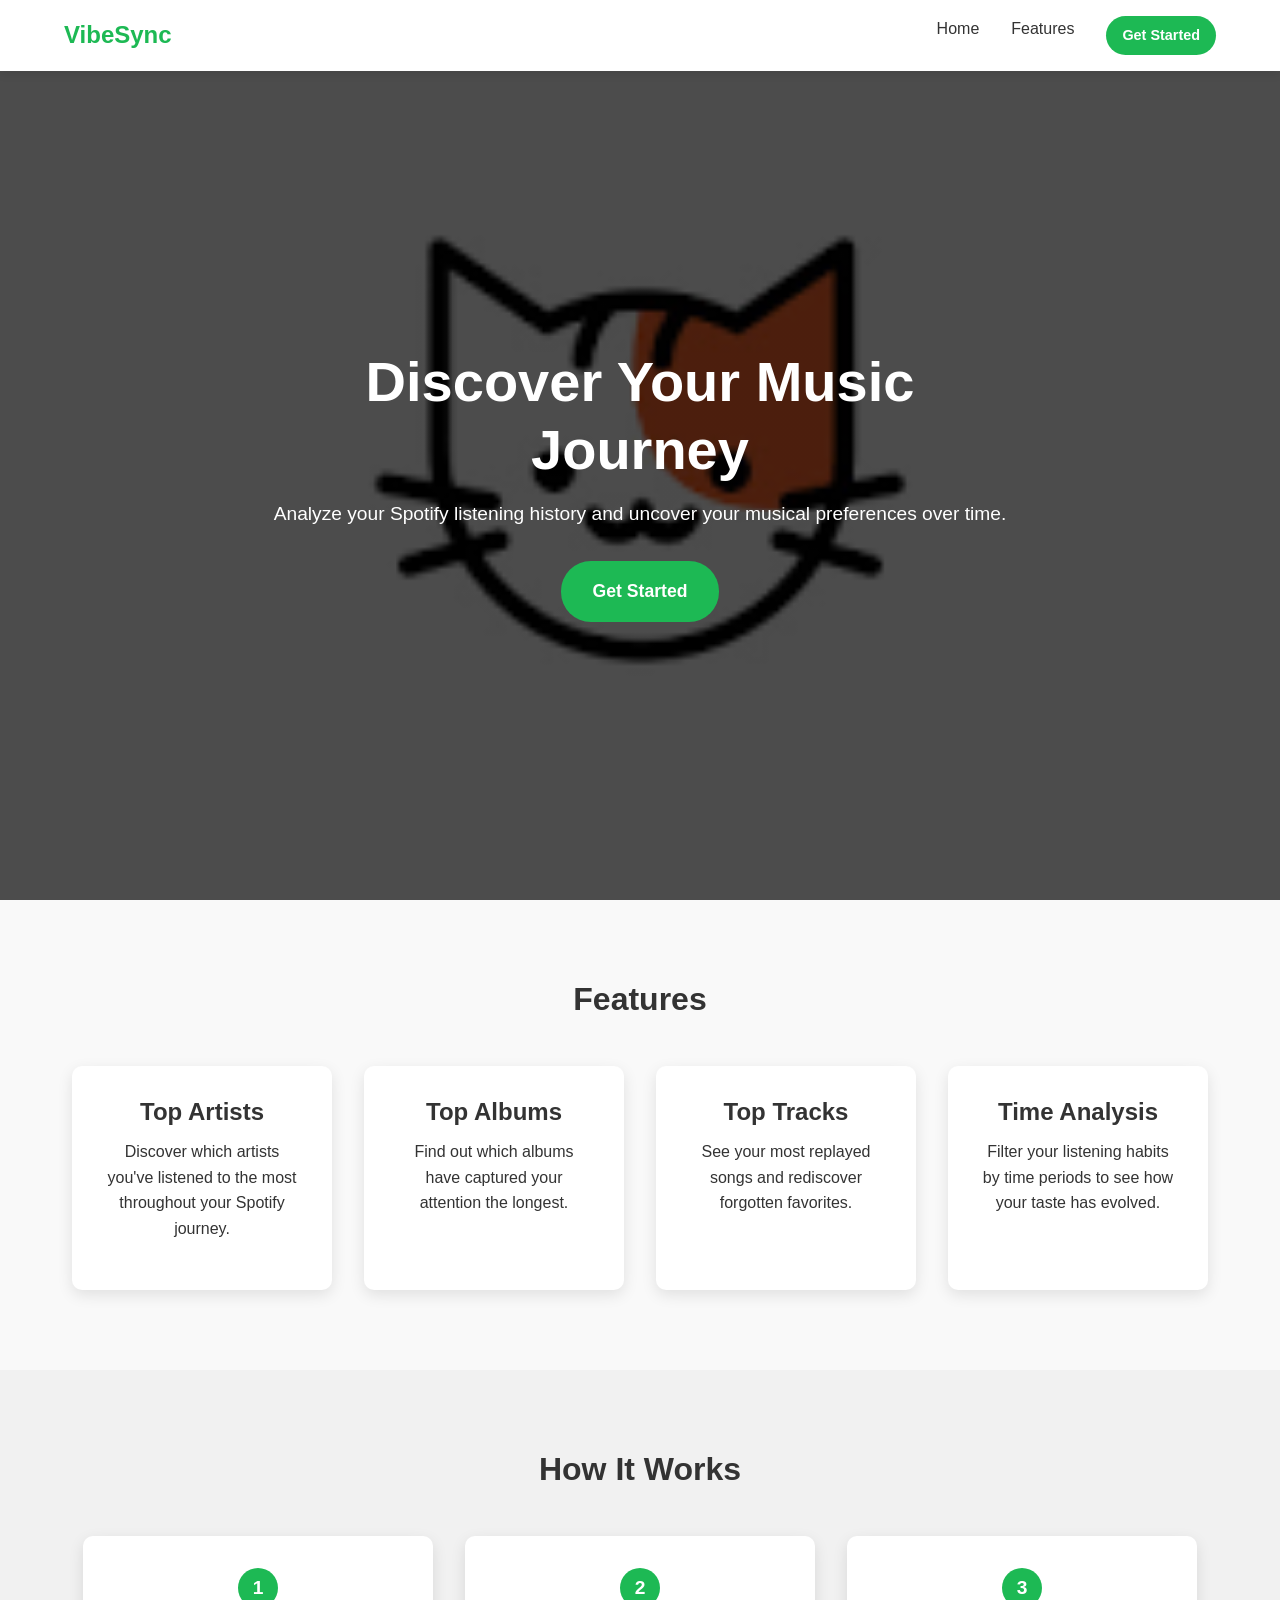
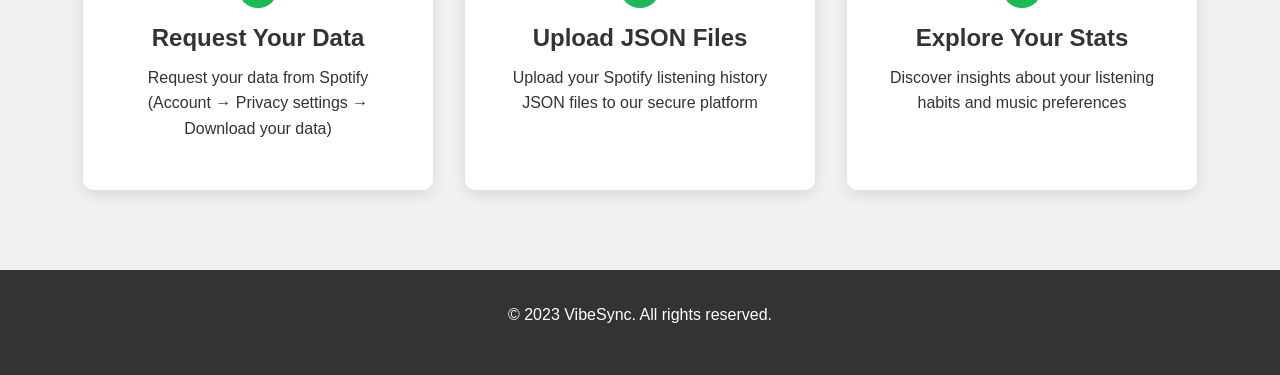
<file: frontend/index.html>
<!DOCTYPE html>
<html lang="en">
<head>
    <meta charset="UTF-8">
    <meta name="viewport" content="width=device-width, initial-scale=1.0">
    <title>VibeSync - Your Spotify History Analyzer</title>
    <link rel="stylesheet" href="css/styles.css">
</head>
<body>
    <header>
        <nav>
            <div class="logo">VibeSync</div>
            <ul>
                <li><a href="index.html">Home</a></li>
                <li><a href="#features">Features</a></li>
                <li><a href="upload.html" class="btn-small">Get Started</a></li>
            </ul>
        </nav>
    </header>

    <section class="hero">
        <div class="hero-content">
            <h1>Discover Your Music Journey</h1>
            <p>Analyze your Spotify listening history and uncover your musical preferences over time.</p>
            <a href="upload.html" class="btn-large">Get Started</a>
        </div>
    </section>

    <section id="features" class="features">
        <h2>Features</h2>
        <div class="feature-grid">
            <div class="feature-card">
                <h3>Top Artists</h3>
                <p>Discover which artists you've listened to the most throughout your Spotify journey.</p>
            </div>
            <div class="feature-card">
                <h3>Top Albums</h3>
                <p>Find out which albums have captured your attention the longest.</p>
            </div>
            <div class="feature-card">
                <h3>Top Tracks</h3>
                <p>See your most replayed songs and rediscover forgotten favorites.</p>
            </div>
            <div class="feature-card">
                <h3>Time Analysis</h3>
                <p>Filter your listening habits by time periods to see how your taste has evolved.</p>
            </div>
        </div>
    </section>

    <section class="how-it-works">
        <h2>How It Works</h2>
        <div class="steps">
            <div class="step">
                <div class="step-number">1</div>
                <h3>Request Your Data</h3>
                <p>Request your data from Spotify (Account → Privacy settings → Download your data)</p>
            </div>
            <div class="step">
                <div class="step-number">2</div>
                <h3>Upload JSON Files</h3>
                <p>Upload your Spotify listening history JSON files to our secure platform</p>
            </div>
            <div class="step">
                <div class="step-number">3</div>
                <h3>Explore Your Stats</h3>
                <p>Discover insights about your listening habits and music preferences</p>
            </div>
        </div>
    </section>

    <footer>
        <p>&copy; 2023 VibeSync. All rights reserved.</p>
    </footer>
</body>
</html>
</file>
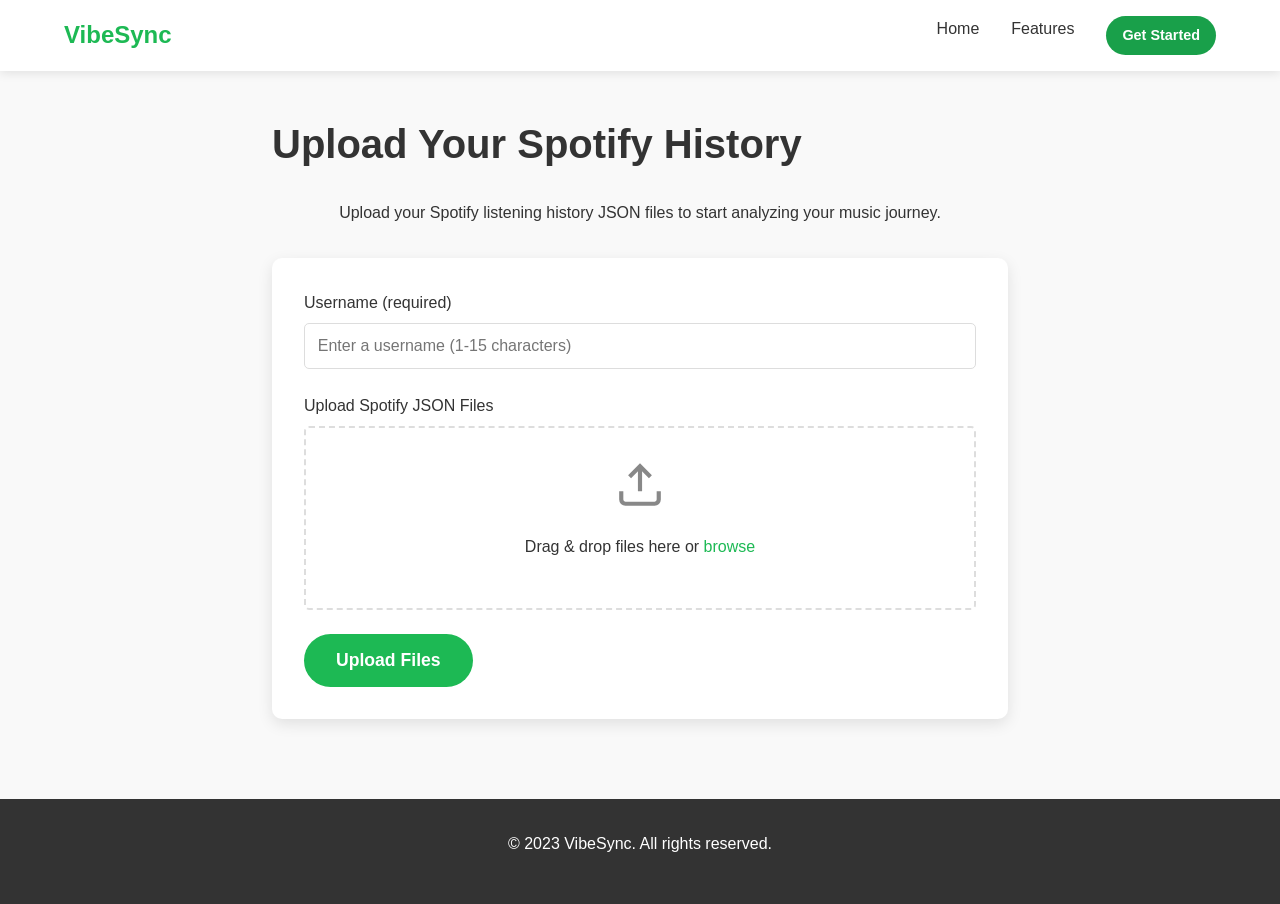
<file: frontend/dashboard.html>
<!DOCTYPE html>
<html lang="en">
<head>
    <meta charset="UTF-8">
    <meta name="viewport" content="width=device-width, initial-scale=1.0">
    <title>Your Stats - VibeSync</title>
    <link rel="stylesheet" href="css/styles.css">
</head>
<body>
    <header>
        <nav>
            <div class="logo">VibeSync</div>
            <ul>
                <li><a href="index.html">Home</a></li>
                <li><a href="index.html#features">Features</a></li>
                <li><a href="upload.html" class="btn-small">Get Started</a></li>
            </ul>
        </nav>
    </header>

    <section class="dashboard">
        <div class="dashboard-header">
            <h1>Your Music Stats</h1>
            <p>Welcome <span id="user-name">there</span>! Explore your listening habits below.</p>
        </div>

        <div class="query-controls">
            <div class="query-form">
                <div class="form-group">
                    <label for="category">Category</label>
                    <select id="category">
                        <option value="artists">Artists</option>
                        <option value="albums">Albums</option>
                        <option value="tracks">Tracks</option>
                    </select>
                </div>

                <div class="form-group">
                    <label for="time-range">Time Range</label>
                    <select id="time-range">
                        <option value="all-time">All Time</option>
                        <option value="this-year">This Year</option>
                        <option value="last-year">Last Year</option>
                        <option value="custom">Custom Range</option>
                    </select>
                </div>

                <div class="date-range" id="custom-range" style="display: none;">
                    <div class="form-group">
                        <label for="start-date">Start Date</label>
                        <input type="date" id="start-date">
                    </div>
                    <div class="form-group">
                        <label for="end-date">End Date</label>
                        <input type="date" id="end-date">
                    </div>
                </div>

                <div class="form-group">
                    <label for="top-n">Number of Results</label>
                    <input type="number" id="top-n" value="10" min="1" max="50">
                </div>

                <button id="query-btn" class="btn-medium">Show Results</button>
            </div>
        </div>

        <div class="results-container">
            <div class="results-header">
                <h2>Your Top <span id="result-category">Artists</span></h2>
                <p id="results-time-range">All Time</p>
            </div>

            <div id="results-list" class="results-list">
                <!-- Results will be loaded here -->
                <div class="loading-indicator">
                    <div class="loader"></div>
                    <p>Loading your stats...</p>
                </div>
            </div>
        </div>
    </section>

    <footer>
        <p>&copy; 2023 VibeSync. All rights reserved.</p>
    </footer>

    <script src="js/api.js"></script>
    <script src="js/dashboard.js"></script>
</body>
</html>
</file>
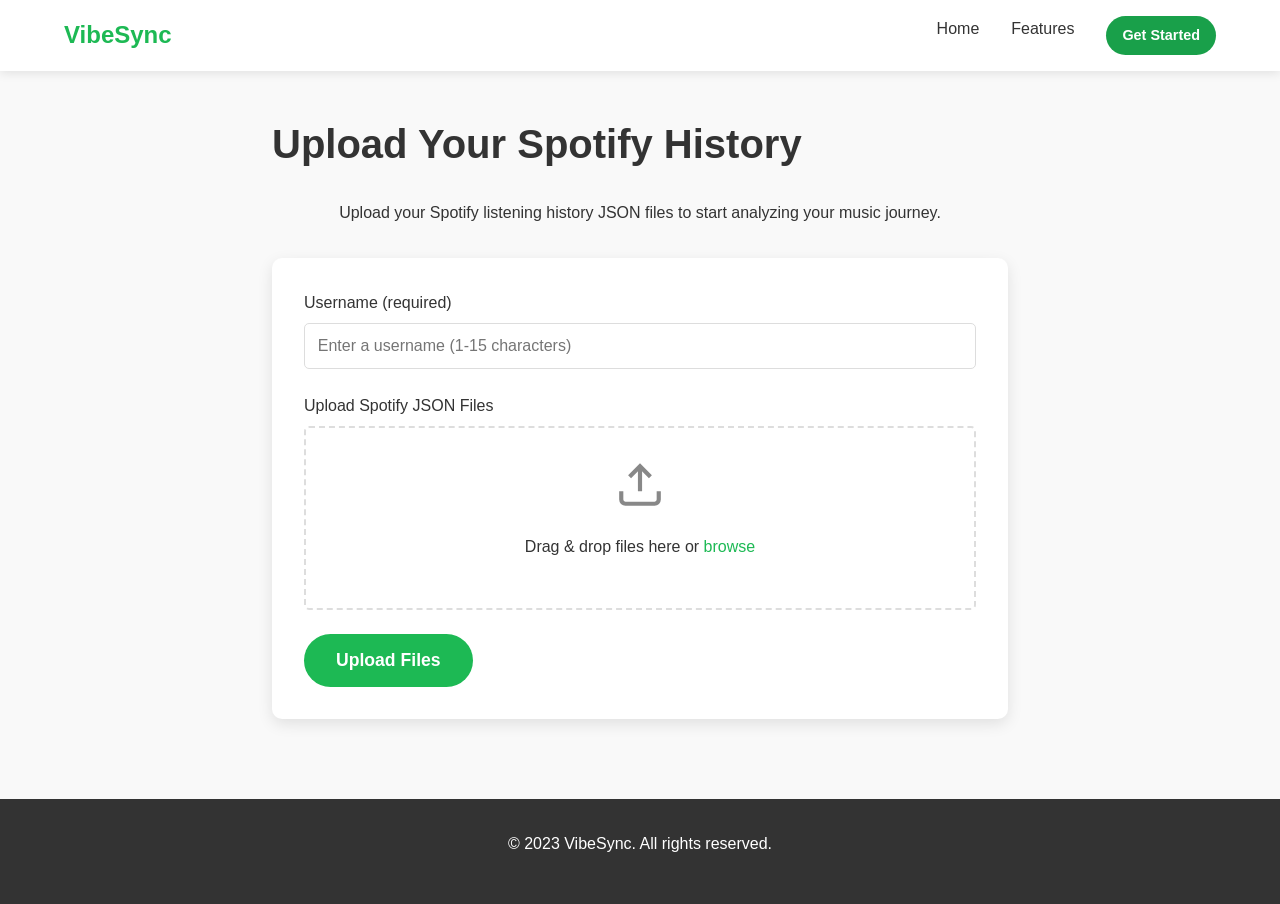
<file: frontend/upload.html>
<!DOCTYPE html>
<html lang="en">
<head>
    <meta charset="UTF-8">
    <meta name="viewport" content="width=device-width, initial-scale=1.0">
    <title>Upload History - VibeSync</title>
    <link rel="stylesheet" href="css/styles.css">
</head>
<body>
    <header>
        <nav>
            <div class="logo">VibeSync</div>
            <ul>
                <li><a href="index.html">Home</a></li>
                <li><a href="index.html#features">Features</a></li>
                <li><a href="upload.html" class="btn-small active">Get Started</a></li>
            </ul>
        </nav>
    </header>

    <section class="upload-container">
        <h1>Upload Your Spotify History</h1>
        <p class="upload-intro">Upload your Spotify listening history JSON files to start analyzing your music journey.</p>

        <div class="upload-form">
            <div class="form-group">
                <label for="username">Username (required)</label>
                <input type="text" id="username" placeholder="Enter a username (1-15 characters)" maxlength="15" required>
            </div>

            <div class="form-group">
                <label for="file-upload">Upload Spotify JSON Files</label>
                <div class="file-upload-area" id="drop-area">
                    <input type="file" id="file-upload" multiple accept=".json" hidden>
                    <div class="upload-prompt">
                        <svg width="50" height="50" viewBox="0 0 24 24" fill="none" stroke="currentColor" stroke-width="2">
                            <path d="M21 15v4a2 2 0 0 1-2 2H5a2 2 0 0 1-2-2v-4"></path>
                            <polyline points="17 8 12 3 7 8"></polyline>
                            <line x1="12" y1="3" x2="12" y2="15"></line>
                        </svg>
                        <p>Drag & drop files here or <span class="browse-link">browse</span></p>
                    </div>
                </div>
                <div class="file-list" id="file-list"></div>
            </div>

            <button id="upload-btn" class="btn-large">Upload Files</button>
        </div>

        <div class="upload-status" id="upload-status" style="display: none;">
            <div class="status-indicator">
                <div class="loader"></div>
                <h3 id="status-message">Processing your files...</h3>
                <p id="status-details"></p>
            </div>
            <a href="#" id="go-to-dashboard" class="btn-large" style="display: none;">View Results</a>
        </div>
    </section>

    <footer>
        <p>&copy; 2023 VibeSync. All rights reserved.</p>
    </footer>

    <script src="js/api.js"></script>
    <script src="js/upload.js"></script>
</body>
</html>
</file>
<file: frontend/css/styles.css>
/* Base styles and resets */
* {
    margin: 0;
    padding: 0;
    box-sizing: border-box;
}

body {
    font-family: 'Inter', -apple-system, BlinkMacSystemFont, 'Segoe UI', Roboto, sans-serif;
    line-height: 1.6;
    color: #333;
    background-color: #f9f9f9;
}

/* Typography */
h1, h2, h3, h4, h5, h6 {
    margin-bottom: 0.5em;
    line-height: 1.2;
    font-weight: 700;
}

h1 {
    font-size: 2.5rem;
    margin-bottom: 0.8em;
}

h2 {
    font-size: 2rem;
    margin-bottom: 1em;
}

h3 {
    font-size: 1.5rem;
}

p {
    margin-bottom: 1em;
}

/* Navigation */
header {
    background-color: #fff;
    box-shadow: 0 2px 10px rgba(0, 0, 0, 0.1);
    position: fixed;
    top: 0;
    left: 0;
    width: 100%;
    z-index: 1000;
}

nav {
    display: flex;
    justify-content: space-between;
    align-items: center;
    padding: 1rem 5%;
    max-width: 1400px;
    margin: 0 auto;
}

.logo {
    font-size: 1.5rem;
    font-weight: 700;
    color: #1DB954; /* Spotify green */
}

nav ul {
    display: flex;
    list-style: none;
}

nav ul li {
    margin-left: 2rem;
}

nav ul li a {
    text-decoration: none;
    color: #333;
    font-weight: 500;
    transition: color 0.3s ease;
}

nav ul li a:hover {
    color: #1DB954;
}

/* Buttons */
.btn-small, .btn-medium, .btn-large {
    display: inline-block;
    background-color: #1DB954;
    color: white;
    border: none;
    border-radius: 30px;
    font-weight: 600;
    cursor: pointer;
    transition: all 0.3s ease;
    text-decoration: none;
}

.btn-small {
    padding: 0.5rem 1rem;
    font-size: 0.9rem;
}

.btn-medium {
    padding: 0.7rem 1.5rem;
    font-size: 1rem;
}

.btn-large {
    padding: 1rem 2rem;
    font-size: 1.1rem;
}

.btn-small:hover, .btn-medium:hover, .btn-large:hover {
    background-color: #19a04a;
    transform: translateY(-2px);
    box-shadow: 0 4px 10px rgba(29, 185, 84, 0.3);
}

.btn-small.active {
    background-color: #19a04a;
}

/* Hero Section */
.hero {
    background: linear-gradient(rgba(0, 0, 0, 0.7), rgba(0, 0, 0, 0.7)), url('../assets/images/hero.png');
    background-size: cover;
    background-position: center;
    height: 100vh;
    display: flex;
    align-items: center;
    justify-content: center;
    color: white;
    text-align: center;
    padding-top: 70px; /* For fixed navbar */
}

.hero-content {
    max-width: 800px;
    padding: 0 2rem;
}

.hero h1 {
    font-size: 3.5rem;
    margin-bottom: 1rem;
    animation: fadeInUp 1s ease;
}

.hero p {
    font-size: 1.2rem;
    margin-bottom: 2rem;
    animation: fadeInUp 1s ease 0.2s;
    animation-fill-mode: both;
}

/* Features Section */
.features {
    padding: 5rem 2rem;
    text-align: center;
    max-width: 1200px;
    margin: 0 auto;
}

.feature-grid {
    display: grid;
    grid-template-columns: repeat(auto-fit, minmax(250px, 1fr));
    gap: 2rem;
    margin-top: 3rem;
}

.feature-card {
    background-color: white;
    border-radius: 10px;
    padding: 2rem;
    box-shadow: 0 5px 15px rgba(0, 0, 0, 0.1);
    transition: transform 0.3s ease, box-shadow 0.3s ease;
}

.feature-card:hover {
    transform: translateY(-10px);
    box-shadow: 0 15px 30px rgba(0, 0, 0, 0.15);
}

/* How It Works Section */
.how-it-works {
    background-color: #f1f1f1;
    padding: 5rem 2rem;
    text-align: center;
}

.steps {
    display: flex;
    flex-wrap: wrap;
    justify-content: center;
    gap: 2rem;
    margin-top: 3rem;
    max-width: 1200px;
    margin-left: auto;
    margin-right: auto;
}

.step {
    flex: 1;
    min-width: 250px;
    max-width: 350px;
    background-color: white;
    border-radius: 10px;
    padding: 2rem;
    box-shadow: 0 5px 15px rgba(0, 0, 0, 0.1);
    position: relative;
}

.step-number {
    width: 40px;
    height: 40px;
    background-color: #1DB954;
    color: white;
    border-radius: 50%;
    display: flex;
    align-items: center;
    justify-content: center;
    font-weight: bold;
    font-size: 1.2rem;
    margin: 0 auto 1rem;
}

/* Upload Page Styles */
.upload-container {
    max-width: 800px;
    margin: 120px auto 5rem;
    padding: 0 2rem;
}

.upload-intro {
    text-align: center;
    margin-bottom: 2rem;
}

.upload-form {
    background-color: white;
    border-radius: 10px;
    padding: 2rem;
    box-shadow: 0 5px 15px rgba(0, 0, 0, 0.1);
}

.form-group {
    margin-bottom: 1.5rem;
}

label {
    display: block;
    margin-bottom: 0.5rem;
    font-weight: 500;
}

input[type="text"], select, input[type="number"], input[type="date"] {
    width: 100%;
    padding: 0.8rem;
    border: 1px solid #ddd;
    border-radius: 5px;
    font-size: 1rem;
    transition: border 0.3s ease;
}

input[type="text"]:focus, select:focus, input[type="number"]:focus, input[type="date"]:focus {
    border-color: #1DB954;
    outline: none;
    box-shadow: 0 0 0 3px rgba(29, 185, 84, 0.2);
}

.file-upload-area {
    border: 2px dashed #ddd;
    border-radius: 5px;
    padding: 2rem;
    text-align: center;
    cursor: pointer;
    transition: all 0.3s ease;
}

.file-upload-area:hover, .file-upload-area.dragover {
    border-color: #1DB954;
    background-color: rgba(29, 185, 84, 0.05);
}

.upload-prompt svg {
    margin-bottom: 1rem;
    color: #888;
}

.browse-link {
    color: #1DB954;
    font-weight: 500;
    cursor: pointer;
}

.file-list {
    margin-top: 1rem;
}

.file-item {
    display: flex;
    justify-content: space-between;
    align-items: center;
    padding: 0.5rem;
    background-color: #f9f9f9;
    border-radius: 5px;
    margin-bottom: 0.5rem;
}

.file-name {
    font-size: 0.9rem;
    color: #555;
}

.remove-file {
    color: #ff4d4d;
    cursor: pointer;
    font-size: 1.2rem;
}

.upload-status {
    margin-top: 2rem;
    text-align: center;
}

.status-indicator {
    background-color: white;
    border-radius: 10px;
    padding: 2rem;
    box-shadow: 0 5px 15px rgba(0, 0, 0, 0.1);
    margin-bottom: 2rem;
}

/* Dashboard Styles */
.dashboard {
    max-width: 1200px;
    margin: 120px auto 5rem;
    padding: 0 2rem;
}

.dashboard-header {
    text-align: center;
    margin-bottom: 3rem;
}

.query-controls {
    background-color: white;
    border-radius: 10px;
    padding: 2rem;
    box-shadow: 0 5px 15px rgba(0, 0, 0, 0.1);
    margin-bottom: 3rem;
}

.query-form {
    display: grid;
    grid-template-columns: repeat(auto-fit, minmax(200px, 1fr));
    gap: 1rem;
    align-items: end;
}

.date-range {
    grid-column: 1 / -1;
    display: grid;
    grid-template-columns: 1fr 1fr;
    gap: 1rem;
}

.results-container {
    background-color: white;
    border-radius: 10px;
    padding: 2rem;
    box-shadow: 0 5px 15px rgba(0, 0, 0, 0.1);
}

.results-header {
    display: flex;
    justify-content: space-between;
    align-items: center;
    margin-bottom: 2rem;
    padding-bottom: 1rem;
    border-bottom: 1px solid #eee;
}

.results-list {
    min-height: 400px;
}

.result-item {
    display: flex;
    align-items: center;
    margin-bottom: 1rem;
    padding: 1rem;
    border-radius: 5px;
    background-color: #f9f9f9;
    transition: transform 0.2s ease;
}

.result-item:hover {
    transform: translateX(5px);
}

.result-rank {
    font-size: 1.5rem;
    font-weight: 700;
    color: #1DB954;
    margin-right: 1.5rem;
    min-width: 30px;
}

.result-info {
    flex: 1;
}

.result-name {
    font-weight: 600;
    font-size: 1.1rem;
}

.result-plays {
    color: #777;
    font-size: 0.9rem;
}

/* Loading spinner */
.loader {
    border: 4px solid #f3f3f3;
    border-top: 4px solid #1DB954;
    border-radius: 50%;
    width: 30px;
    height: 30px;
    animation: spin 1s linear infinite;
    margin: 0 auto 1rem;
}

.loading-indicator {
    text-align: center;
    padding: 3rem 0;
    color: #777;
}

/* Animations */
@keyframes fadeInUp {
    from {
        opacity: 0;
        transform: translateY(20px);
    }
    to {
        opacity: 1;
        transform: translateY(0);
    }
}

@keyframes spin {
    0% { transform: rotate(0deg); }
    100% { transform: rotate(360deg); }
}

/* Footer */
footer {
    text-align: center;
    padding: 2rem;
    background-color: #333;
    color: white;
}

/* Responsive */
@media (max-width: 768px) {
    .hero h1 {
        font-size: 2.5rem;
    }

    .step {
        min-width: 100%;
    }

    .query-form {
        grid-template-columns: 1fr;
    }

    .date-range {
        grid-template-columns: 1fr;
    }
}
</file>
